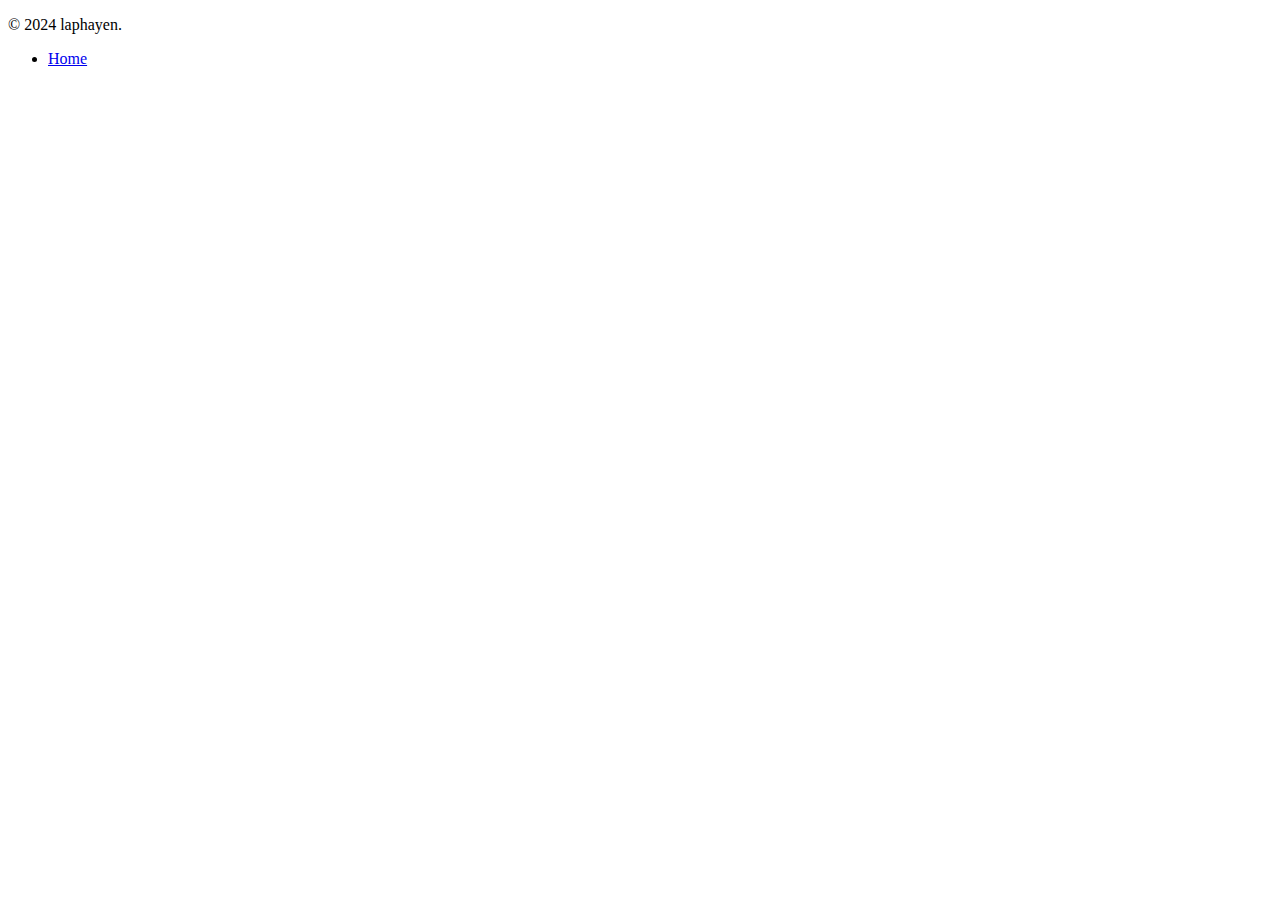
<file: src/main/resources/templates/footer.html>
<!DOCTYPE html>
<html lang="ko">
<head>
    <meta charset="utf-8">
    <title>Footer Template</title>
</head>
<body>
    <footer class="container d-flex flex-wrap justify-content-between align-items-center py-3 my-4 border-top">
        <p class="col-md-4 mb-0 text-muted">&copy; 2024 laphayen.</p>
        <ul class="nav col-md-4 justify-content-end">
            <li class="nav-item"><a href="/" class="nav-link px-2 text-muted">Home</a></li>
        </ul>
    </footer>
</body>
</html>
</file>
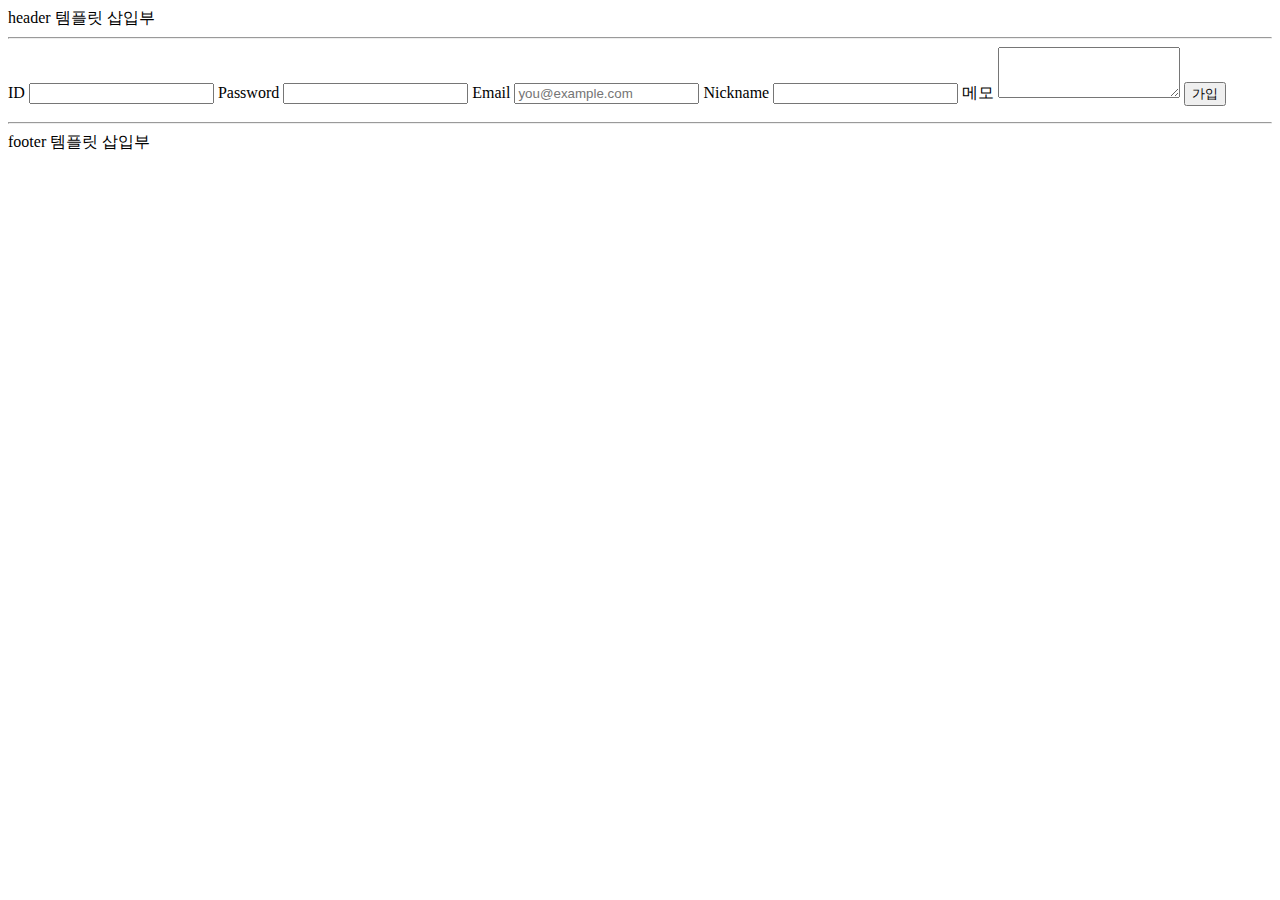
<file: src/main/resources/templates/sign-up.html>
</head>
<body>
    <header>
        header 템플릿 삽입부
        <hr>
    </header>

    <form>
        <label for="userId">ID</label>
        <input id="userId" type="text" required>
        <label for="password">Password</label>
        <input id="password" type="password" required>
        <label for="email">Email</label>
        <input id="email" type="email" placeholder="you@example.com">
        <label for="nickname">Nickname</label>
        <input id="nickname" type="text">
        <label for="memo">메모</label>
        <textarea id="memo" rows="3"></textarea>
        <button type="submit">가입</button>
    </form>

    <footer>
        <hr>
        footer 템플릿 삽입부
    </footer>

</body>
</html>
</file>
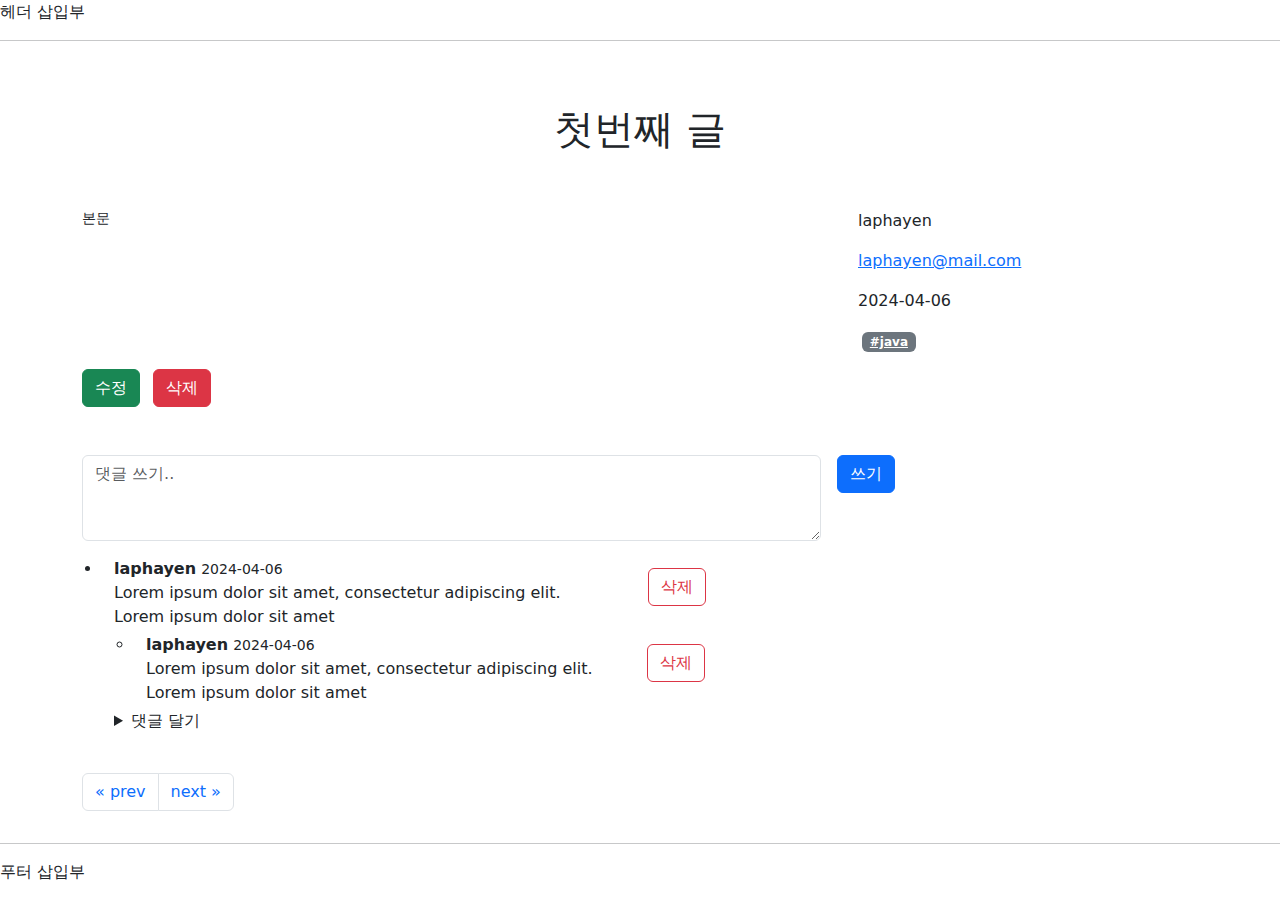
<file: src/main/resources/templates/articles/detail.html>
<!DOCTYPE html>
<html lang="ko">
<head>
    <meta charset="UTF-8">
    <meta name="viewport" content="width=device-width, initial-scale=1">
    <meta name="description" content="">
    <meta name="author" content="laphayen">
    <title>게시글 페이지</title>

    <!-- Bootstrap CSS -->
    <link href="https://cdn.jsdelivr.net/npm/bootstrap@5.3.3/dist/css/bootstrap.min.css" rel="stylesheet" integrity="sha384-QWTKZyjpPEjISv5WaRU9OFeRpok6YctnYmDr5pNlyT2bRjXh0JMhjY6hW+ALEwIH" crossorigin="anonymous">
</head>
<body>
    <header id="header">
        헤더 삽입부
        <hr>
    </header>

    <main id="article-main" class="container">
        <header id="article-header" class="py-5 text-center">
            <h1>첫번째 글</h1>
        </header>

        <div class="row g-5">
            <section class="col-md-3 col-lg-4 order-md-last">
                <aside>
                    <p><span id="nickname">laphayen</span></p>
                    <p><a id="email" href="mailto:laphayen@gmail.com">laphayen@mail.com</a></p>
                    <p><time id="created-at" datetime="2022-01-01T00:00:00">2024-04-06</time></p>
                    <p><span id="hashtag" class="badge text-bg-secondary mx-1"><a class="text-reset">#java</a></span></p>
                </aside>
            </section>

            <article id="article-content" class="col-md-9 col-lg-8">
                <pre>본문</pre>
            </article>
        </div>

        <div class="row g-5" id="article-buttons">
            <form id="delete-article-form">
                <div class="pb-5 d-grid gap-2 d-md-block">
                    <a class="btn btn-success me-md-2" role="button" id="update-article">수정</a>
                    <button class="btn btn-danger me-md-2" type="submit">삭제</button>
                </div>
            </form>
        </div>

        <div class="row g-5">
            <section>
                <form class="row g-3 comment-form">
                    <input type="hidden" class="article-id">
                    <div class="col-md-9 col-lg-8">
                        <label for="comment-textbox" hidden>댓글</label>
                        <textarea class="form-control comment-textbox" id="comment-textbox" placeholder="댓글 쓰기.." rows="3" required></textarea>
                    </div>
                    <div class="col-md-3 col-lg-4">
                        <label for="comment-submit" hidden>댓글 쓰기</label>
                        <button class="btn btn-primary" id="comment-submit" type="submit">쓰기</button>
                    </div>
                </form>

                <ul id="article-comments" class="row col-md-10 col-lg-8 pt-3">
                    <li class="parent-comment">
                        <form class="comment-delete-form">
                            <input type="hidden" class="article-id">
                            <div class="row">
                                <div class="col-md-10 col-lg-9">
                                    <strong>laphayen</strong>
                                    <small><time>2024-04-06</time></small>
                                    <p class="mb-1">
                                        Lorem ipsum dolor sit amet, consectetur adipiscing elit.<br>
                                        Lorem ipsum dolor sit amet
                                    </p>
                                </div>
                                <div class="col-2 mb-3 align-self-center">
                                    <button type="submit" class="btn btn-outline-danger">삭제</button>
                                </div>
                            </div>
                        </form>

                        <ul class="row me-0">
                            <li class="child-comment">
                                <form class="comment-delete-form">
                                    <input type="hidden" class="article-id">
                                    <div class="row">
                                        <div class="col-md-10 col-lg-9">
                                            <strong>laphayen</strong>
                                            <small><time>2024-04-06</time></small>
                                            <p class="mb-1">
                                                Lorem ipsum dolor sit amet, consectetur adipiscing elit.<br>
                                                Lorem ipsum dolor sit amet
                                            </p>
                                        </div>
                                        <div class="col-2 mb-3 align-self-center">
                                            <button type="submit" class="btn btn-outline-danger">삭제</button>
                                        </div>
                                    </div>
                                </form>
                            </li>
                        </ul>

                        <div class="row">
                            <details class="col-md-10 col-lg-9 mb-4">
                                <summary>댓글 달기</summary>
                                <form class="comment-form">
                                    <input type="hidden" class="article-id">
                                    <input type="hidden" class="parent-comment-id">
                                    <textarea class="form-control comment-textbox" placeholder="댓글 쓰기.." rows="2" required></textarea>
                                    <button class="form-control btn btn-primary mt-2" type="submit">쓰기</button>
                                </form>
                            </details>
                        </div>
                    </li>
                </ul>
            </section>
        </div>

        <div class="row g-5">
            <nav id="pagination" aria-label="Page navigation">
                <ul class="pagination">
                    <li class="page-item">
                        <a class="page-link" href="#" aria-label="Previous">
                            <span aria-hidden="true">&laquo; prev</span>
                        </a>
                    </li>
                    <li class="page-item">
                        <a class="page-link" href="#" aria-label="Next">
                            <span aria-hidden="true">next &raquo;</span>
                        </a>
                    </li>
                </ul>
            </nav>
        </div>
    </main>

    <footer id="footer">
        <hr>
        푸터 삽입부
    </footer>

    <script src="https://cdn.jsdelivr.net/npm/@popperjs/core@2.11.8/dist/umd/popper.min.js" integrity="sha384-I7E8VVD/ismYTF4hNIPjVp/Zjvgyol6VFvRkX/vR+Vc4jQkC+hVqc2pM8ODewa9r" crossorigin="anonymous"></script>
    <script src="https://cdn.jsdelivr.net/npm/bootstrap@5.3.3/dist/js/bootstrap.min.js" integrity="sha384-0pUGZvbkm6XF6gxjEnlmuGrJXVbNuzT9qBBavbLwCsOGabYfZo0T0to5eqruptLy" crossorigin="anonymous"></script>
</body>
</html>
</file>
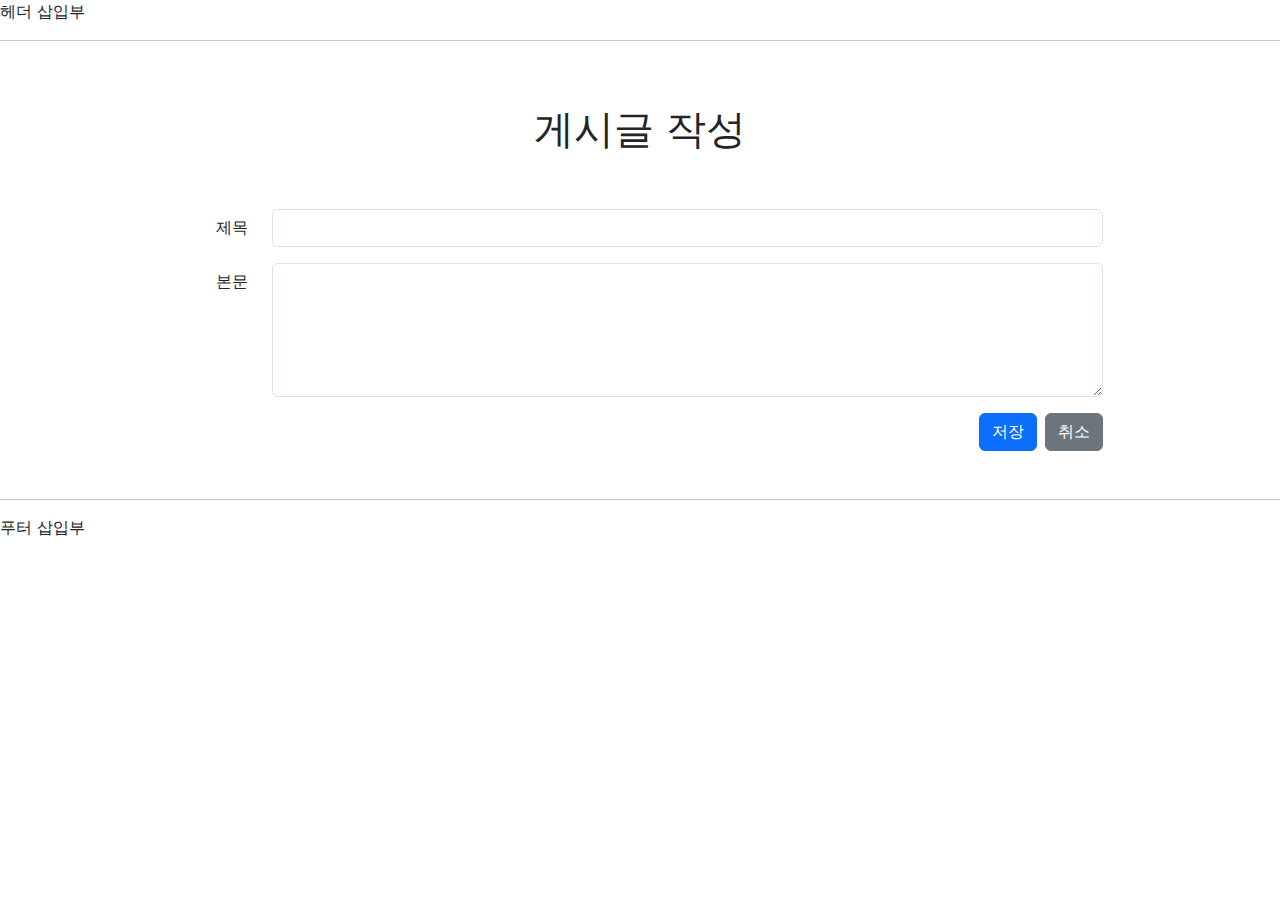
<file: src/main/resources/templates/articles/form.html>
<!DOCTYPE html>
<html lang="ko">
<head>
    <meta charset="UTF-8">
    <meta name="viewport" content="width=device-width, initial-scale=1">
    <meta name="description" content="">
    <meta name="author" content="laphayen">
    <title>새 게시글 등록</title>

    <link href="https://cdn.jsdelivr.net/npm/bootstrap@5.3.3/dist/css/bootstrap.min.css" rel="stylesheet" integrity="sha384-QWTKZyjpPEjISv5WaRU9OFeRpok6YctnYmDr5pNlyT2bRjXh0JMhjY6hW+ALEwIH" crossorigin="anonymous">
</head>

<body>

    <header id="header">
        헤더 삽입부
        <hr>
    </header>

    <div class="container">
        <header id="article-form-header" class="py-5 text-center">
            <h1>게시글 작성</h1>
        </header>

        <form id="article-form">
            <div class="row mb-3 justify-content-md-center">
                <label for="title" class="col-sm-2 col-lg-1 col-form-label text-sm-end">제목</label>
                <div class="col-sm-8 col-lg-9">
                    <input type="text" class="form-control" id="title" name="title" required>
                </div>
            </div>
            <div class="row mb-3 justify-content-md-center">
                <label for="content" class="col-sm-2 col-lg-1 col-form-label text-sm-end">본문</label>
                <div class="col-sm-8 col-lg-9">
                    <textarea class="form-control" id="content" name="content" rows="5" required></textarea>
                </div>
            </div>
            <div class="row mb-5 justify-content-md-center">
                <div class="col-sm-10 d-grid gap-2 d-sm-flex justify-content-sm-end">
                    <button type="submit" class="btn btn-primary" id="submit-button">저장</button>
                    <button type="button" class="btn btn-secondary" id="cancel-button">취소</button>
                </div>
            </div>
        </form>
    </div>

    <footer id="footer">
        <hr>
        푸터 삽입부
    </footer>

    <script src="https://cdn.jsdelivr.net/npm/@popperjs/core@2.11.8/dist/umd/popper.min.js" integrity="sha384-I7E8VVD/ismYTF4hNIPjVp/Zjvgyol6VFvRkX/vR+Vc4jQkC+hVqc2pM8ODewa9r" crossorigin="anonymous"></script>
    <script src="https://cdn.jsdelivr.net/npm/bootstrap@5.3.3/dist/js/bootstrap.min.js" integrity="sha384-0pUGZvbkm6XF6gxjEnlmuGrJXVbNuzT9qBBavbLwCsOGabYfZo0T0to5eqruptLy" crossorigin="anonymous"></script>
</body>
</html>
</file>
